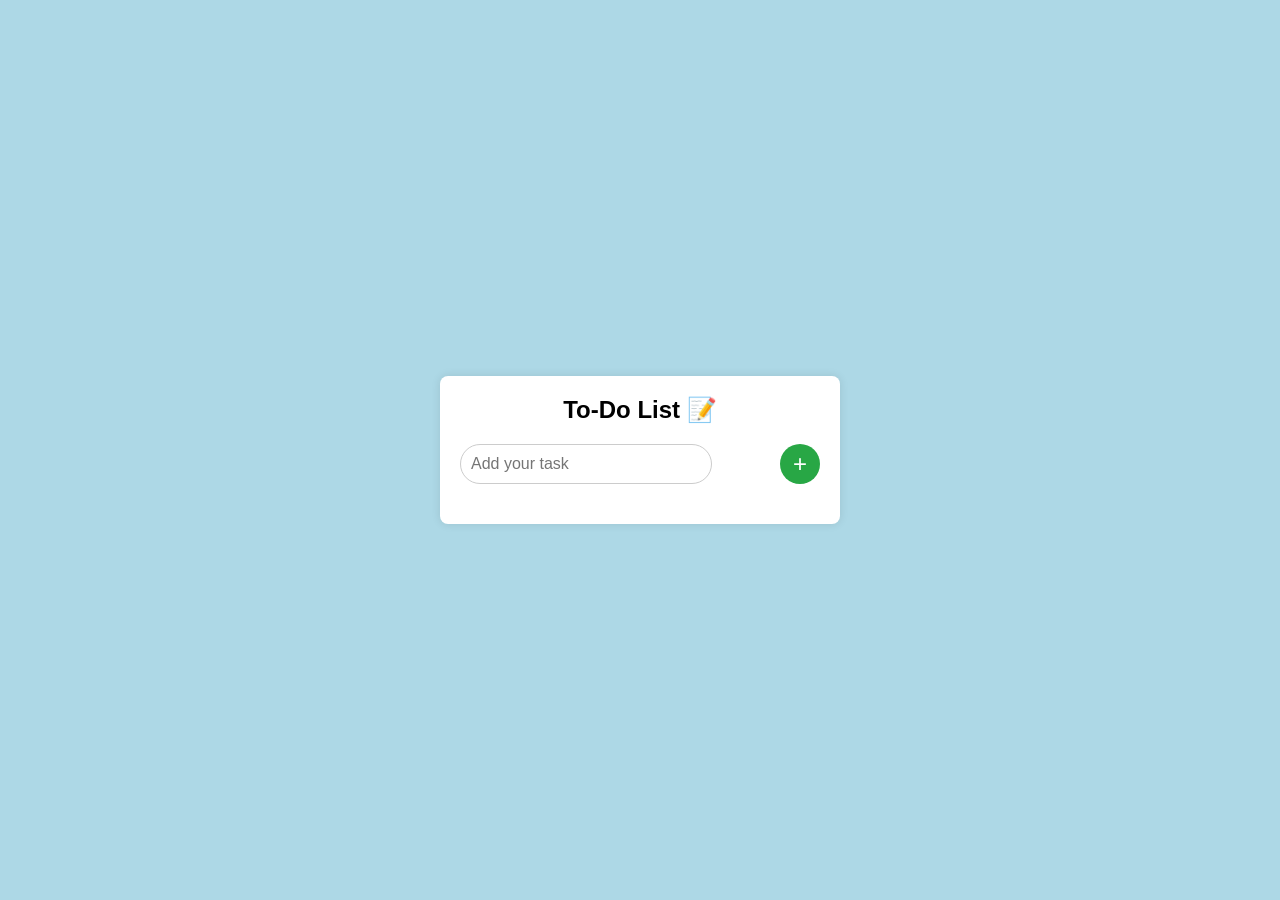
<file: Task_1/index.html>
<!DOCTYPE html>
<html lang="en">
<head>
  <meta charset="UTF-8">
  <meta name="viewport" content="width=device-width, initial-scale=1.0">
  <title>To-Do List</title>
  <link rel="stylesheet" href="style.css">
</head>
<body>
  <div class="todo-container">
    <h1>To-Do List <span>📝</span></h1>

    <!-- Input Section -->
    <div class="input-section">
      <input type="text" id="task-input" placeholder="Add your task" />
      <button id="add-task-btn">+</button>
    </div>
    
    <!-- Success message -->
    <p id="success-message"></p>
    
    <!-- Task List -->
    <ul id="task-list"></ul>
  </div>

  <script src="app.js"></script>
</body>
</html>
</file>
<file: Task_1/style.css>
/* General Styles */
* {
  margin: 0;
  padding: 0;
  box-sizing: border-box;
}

body {
  font-family: 'Arial', sans-serif;
  background-color: #add8e6;
  display: flex;
  justify-content: center;
  align-items: center;
  height: 100vh;
}

.todo-container {
  background-color: white;
  padding: 20px;
  border-radius: 8px;
  box-shadow: 0 0 10px rgba(0, 0, 0, 0.1);
  width: 90%;
  max-width: 400px;
  text-align: center;
}

h1 {
  font-size: 24px;
  margin-bottom: 20px;
}

/* Input Section */
.input-section {
  display: flex;
  justify-content: space-between;
  align-items: center;
  margin-bottom: 20px;
}

input[type="text"] {
  width: 70%;
  padding: 10px;
  border: 1px solid #ccc;
  border-radius: 30px;
  font-size: 16px;
}

button {
  background-color: #28a745;
  color: white;
  border: none;
  border-radius: 50%;
  width: 40px;
  height: 40px;
  font-size: 24px;
  cursor: pointer;
}

button:hover {
  background-color: #218838;
}

/* Success Message */
#success-message {
  color: green;
  font-size: 14px;
  margin-bottom: 10px;
}

/* Task List */
ul {
  list-style: none;
  padding-left: 0;
}

li {
  background-color: #f9f9f9;
  margin: 5px 0;
  padding: 10px;
  border-radius: 5px;
  display: flex;
  justify-content: space-between;
  align-items: center;
}

li.completed {
  text-decoration: line-through;
}

li .task-text {
  flex: 1;
  margin-right: 10px;
}

li .task-actions {
  display: flex;
  gap: 10px;
}

/* Task Completion Button */
li button.complete-btn {
  background-color: #28a745;
  color: white;
  font-size: 18px;
  border-radius: 4px;
  padding: 5px 10px;
}

li button.complete-btn:hover {
  background-color: #218838;
}

/* Delete Button */
li button.delete-btn {
  background-color: #dc3545;
  color: white;
  font-size: 18px;
  border-radius: 4px;
  padding: 5px 10px;
}

li button.delete-btn:hover {
  background-color: #c82333;
}

/* Media Queries */
@media (max-width: 600px) {
  .todo-container {
    width: 100%;
    padding: 10px;
  }

  h1 {
    font-size: 20px;
  }

  input[type="text"] {
    width: 65%;
  }

  button {
    width: 35px;
    height: 35px;
    font-size: 20px;
  }
}

@media (min-width: 601px) and (max-width: 1024px) {
  .todo-container {
    width: 80%;
    padding: 15px;
  }

  h1 {
    font-size: 22px;
  }

  input[type="text"] {
    width: 70%;
  }

  button {
    width: 38px;
    height: 38px;
    font-size: 22px;
  }
}
</file>
